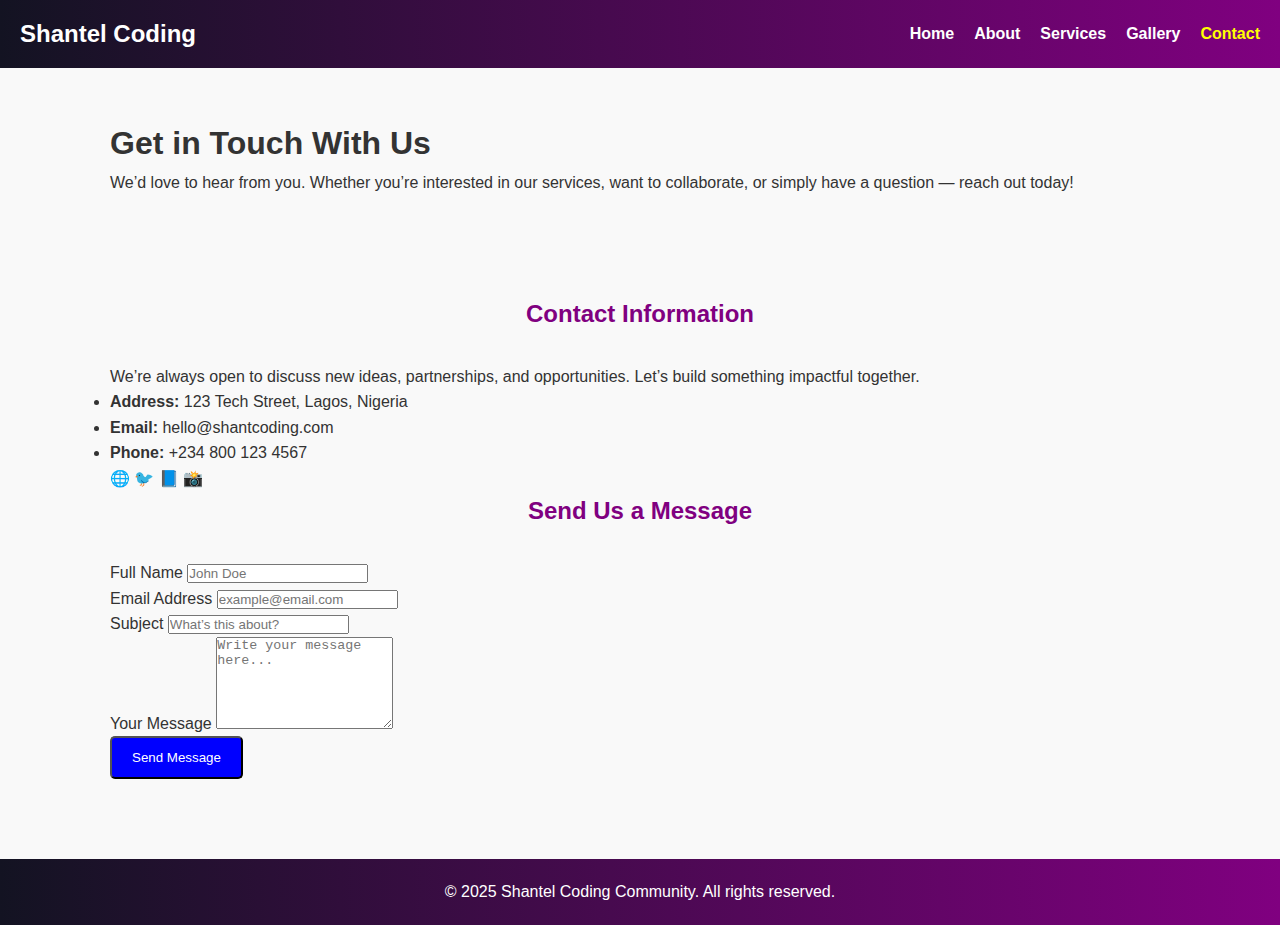
<file: contact.html>
<!DOCTYPE html>
<html lang="en">
<head>
  <meta charset="UTF-8">
  <meta name="viewport" content="width=device-width, initial-scale=1.0">
  <title>Contact | Shantel Coding</title>
  <link rel="stylesheet" href="style.css">
</head>
<body>
  <header>
    <nav>
      <div class="logo">Shantel Coding</div>
      <div class="hamburger" onclick="document.querySelector('.nav-links').classList.toggle('show')">
        <span></span><span></span><span></span>
      </div>
      <div class="nav-links">
        <a href="index.html">Home</a>
        <a href="about.html">About</a>
        <a href="services.html">Services</a>
        <a href="gallery.html">Gallery</a>
        <a href="contact.html" class="active">Contact</a>
      </div>
    </nav>
  </header>

  <section class="contact-hero">
    <h1>Get in Touch With Us</h1>
    <p>We’d love to hear from you. Whether you’re interested in our services, want to collaborate, or simply have a question — reach out today!</p>
  </section>

  <section class="contact-container">
    <!-- Left: Info -->
    <div class="contact-info">
      <h2>Contact Information</h2>
      <p>We’re always open to discuss new ideas, partnerships, and opportunities. Let’s build something impactful together.</p>
      <ul>
        <li><strong>Address:</strong> 123 Tech Street, Lagos, Nigeria</li>
        <li><strong>Email:</strong> hello@shantcoding.com</li>
        <li><strong>Phone:</strong> +234 800 123 4567</li>
      </ul>
      <div class="socials">
        <a href="#">🌐</a>
        <a href="#">🐦</a>
        <a href="#">📘</a>
        <a href="#">📸</a>
      </div>
    </div>

    <!-- Right: Form -->
    <div class="contact-form">
      <h2>Send Us a Message</h2>
      <form>
        <div class="form-row">
          <div class="form-group">
            <label for="name">Full Name</label>
            <input type="text" id="name" placeholder="John Doe" required>
          </div>
          <div class="form-group">
            <label for="email">Email Address</label>
            <input type="email" id="email" placeholder="example@email.com" required>
          </div>
        </div>

        <div class="form-group">
          <label for="subject">Subject</label>
          <input type="text" id="subject" placeholder="What’s this about?">
        </div>

        <div class="form-group">
          <label for="message">Your Message</label>
          <textarea id="message" rows="6" placeholder="Write your message here..." required></textarea>
        </div>

        <button type="submit" class="btn">Send Message</button>
      </form>
    </div>
  </section>

  <footer>
    <p>&copy; 2025 Shantel Coding Community. All rights reserved.</p>
  </footer>
</body>
</html>
</file>
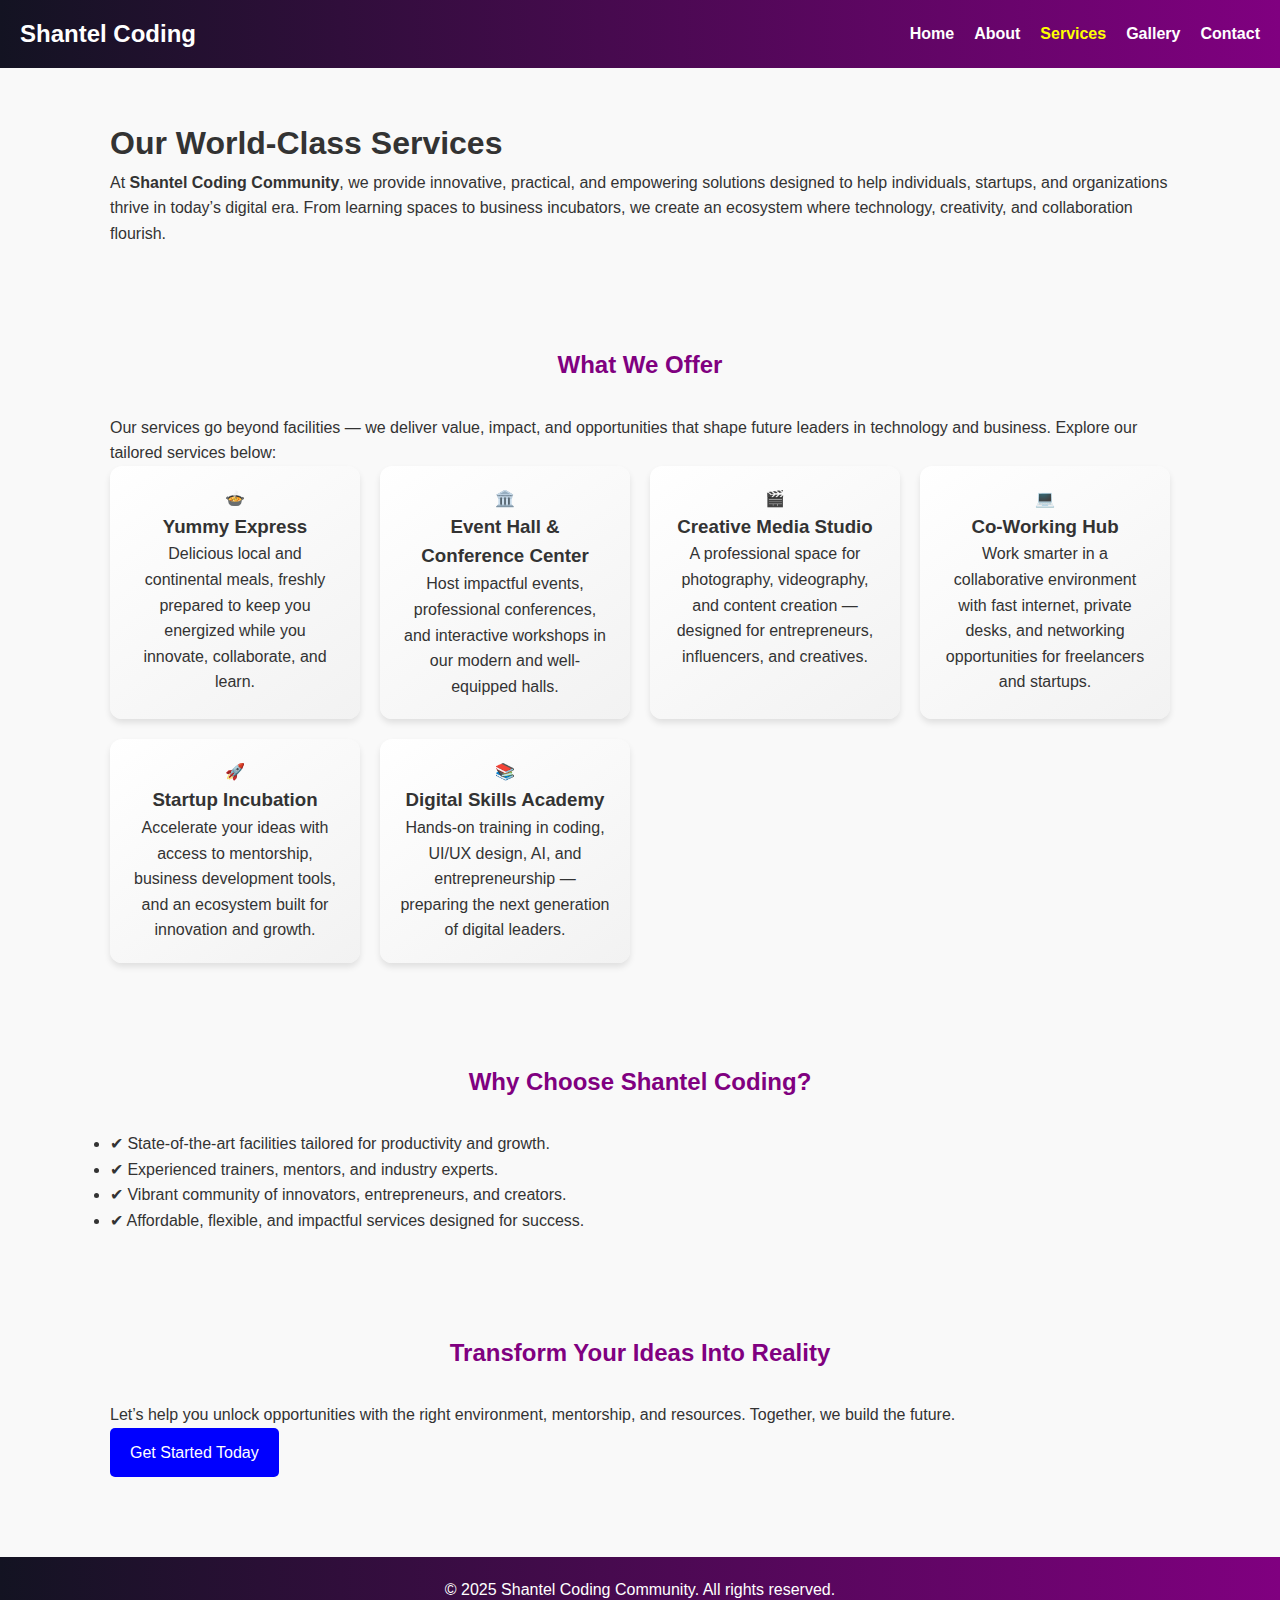
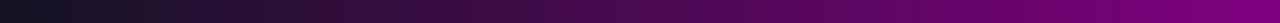
<file: services.html>
<!DOCTYPE html>
<html lang="en">
<head>
  <meta charset="UTF-8">
  <meta name="viewport" content="width=device-width, initial-scale=1.0">
  <title>Services | Shantel Coding</title>
  <link rel="stylesheet" href="style.css">
</head>
<body>
  <!-- Header -->
  <header>
    <nav>
      <div class="logo">Shantel Coding</div>
      <div class="hamburger" onclick="document.querySelector('.nav-links').classList.toggle('show')">
        <span></span><span></span><span></span>
      </div>
      <div class="nav-links">
        <a href="index.html">Home</a>
        <a href="about.html">About</a>
        <a href="services.html" class="active">Services</a>
        <a href="gallery.html">Gallery</a>
        <a href="contact.html">Contact</a>
      </div>
    </nav>
  </header>

  <!-- Hero Section -->
  <section class="services-hero">
    <h1>Our World-Class Services</h1>
    <p>
      At <strong>Shantel Coding Community</strong>, we provide innovative, practical, and empowering solutions 
      designed to help individuals, startups, and organizations thrive in today’s digital era.  
      From learning spaces to business incubators, we create an ecosystem where technology, creativity, and collaboration flourish.
    </p>
  </section>

  <!-- Services Section -->
  <section class="services">
    <h2>What We Offer</h2>
    <p class="intro">
      Our services go beyond facilities — we deliver value, impact, and opportunities that shape future leaders in technology and business.  
      Explore our tailored services below:
    </p>

    <div class="services-grid">
      <div class="service-card fade-in">
        <span class="icon">🍲</span>
        <h3>Yummy Express</h3>
        <p>Delicious local and continental meals, freshly prepared to keep you energized while you innovate, collaborate, and learn.</p>
      </div>
      <div class="service-card fade-in">
        <span class="icon">🏛️</span>
        <h3>Event Hall & Conference Center</h3>
        <p>Host impactful events, professional conferences, and interactive workshops in our modern and well-equipped halls.</p>
      </div>
      <div class="service-card fade-in">
        <span class="icon">🎬</span>
        <h3>Creative Media Studio</h3>
        <p>A professional space for photography, videography, and content creation — designed for entrepreneurs, influencers, and creatives.</p>
      </div>
      <div class="service-card fade-in">
        <span class="icon">💻</span>
        <h3>Co-Working Hub</h3>
        <p>Work smarter in a collaborative environment with fast internet, private desks, and networking opportunities for freelancers and startups.</p>
      </div>
      <div class="service-card fade-in">
        <span class="icon">🚀</span>
        <h3>Startup Incubation</h3>
        <p>Accelerate your ideas with access to mentorship, business development tools, and an ecosystem built for innovation and growth.</p>
      </div>
      <div class="service-card fade-in">
        <span class="icon">📚</span>
        <h3>Digital Skills Academy</h3>
        <p>Hands-on training in coding, UI/UX design, AI, and entrepreneurship — preparing the next generation of digital leaders.</p>
      </div>
    </div>
  </section>

  <!-- Why Choose Us -->
  <section class="why-us">
    <h2>Why Choose Shantel Coding?</h2>
    <ul>
      <li>✔ State-of-the-art facilities tailored for productivity and growth.</li>
      <li>✔ Experienced trainers, mentors, and industry experts.</li>
      <li>✔ Vibrant community of innovators, entrepreneurs, and creators.</li>
      <li>✔ Affordable, flexible, and impactful services designed for success.</li>
    </ul>
  </section>

  <!-- Call to Action -->
  <section class="cta">
    <h2>Transform Your Ideas Into Reality</h2>
    <p>Let’s help you unlock opportunities with the right environment, mentorship, and resources. Together, we build the future.</p>
    <a href="contact.html" class="btn">Get Started Today</a>
  </section>

  <!-- Footer -->
  <footer>
    <p>&copy; 2025 Shantel Coding Community. All rights reserved.</p>
  </footer>

  <!-- Small Animation Script -->
  <script>
    const cards = document.querySelectorAll('.fade-in');
    const options = { threshold: 0.2 };

    const observer = new IntersectionObserver((entries, observer) => {
      entries.forEach(entry => {
        if(entry.isIntersecting){
          entry.target.classList.add('show');
          observer.unobserve(entry.target);
        }
      });
    }, options);

    cards.forEach(card => observer.observe(card));
  </script>
</body>
</html>
</file>
<file: style.css>
/* Reset & Base */
* { margin: 0; padding: 0; box-sizing: border-box; }
body { font-family: Arial, sans-serif; line-height: 1.6; color: #333; background-color: #f9f9f9; }
a { text-decoration: none; color: inherit; }
img { max-width: 100%; height: auto; border-radius: 8px; }

/* Header & Navbar */
header { background: linear-gradient(90deg, #131322, purple); color: white; padding: 15px 20px; position: sticky; top: 0; z-index: 1000; }
.logo { font-size: 1.5rem; font-weight: bold; }
nav { display: flex; justify-content: space-between; align-items: center; }
.nav-links { display: flex; gap: 20px; }
.nav-links a { color: white; font-weight: bold; transition: color 0.3s; }
.nav-links a:hover, .nav-links .active { color: yellow; }
.hamburger { display: none; flex-direction: column; cursor: pointer; }
.hamburger span { width: 25px; height: 3px; background: white; margin: 4px; }

/* Hero */
.hero { background: linear-gradient(120deg, rgba(75,146,168,0.8), rgba(128,0,128,0.7)), url('images/hero-bg.jpg') center/cover no-repeat; text-align: center; color: white; padding: 80px 20px; animation: fadeIn 2s ease-in-out; }
.hero h1 { font-size: 2.5rem; margin-bottom: 15px; }
.hero p { font-size: 1.2rem; margin-bottom: 20px; }
.btn { display: inline-block; background: blue; color: white; padding: 12px 20px; border-radius: 5px; transition: background 0.3s, transform 0.3s; }
.btn:hover { background: purple; transform: scale(1.05); }

/* Sections */
section { padding: 50px 20px; max-width: 1100px; margin: auto; }
section h2 { text-align: center; color: purple; margin-bottom: 30px; }

/* About */
.about p { text-align: center; margin-bottom: 15px; }

/* Services */
.services-grid { display: grid; grid-template-columns: repeat(auto-fit, minmax(250px, 1fr)); gap: 20px; }
.service-card { background: linear-gradient(145deg, #ffffff, #f2f2f2); border-radius: 12px; padding: 20px; text-align: center; box-shadow: 0 4px 6px rgba(0,0,0,0.1); transition: transform 0.3s, box-shadow 0.3s; }
.service-card:hover { transform: translateY(-8px) scale(1.03); box-shadow: 0 8px 15px rgba(0,0,0,0.2); }

/* Gallery */
.gallery-grid { display: grid; grid-template-columns: repeat(auto-fit, minmax(250px, 1fr)); gap: 15px; }
.gallery-grid img, .gallery-grid video { border-radius: 12px; transition: transform 0.5s ease, opacity 0.5s ease; }
.gallery-grid img:hover, .gallery-grid video:hover { transform: scale(1.08); opacity: 0.9; }

/* Contact */
.contact { text-align: center; }
.contact a { color: blue; font-weight: bold; }

/* Footer */
footer { background: linear-gradient(90deg, #131322, purple); color: white; text-align: center; padding: 20px; margin-top: 30px; }

/* Animations */
@keyframes fadeIn { from { opacity: 0; transform: translateY(20px); } to { opacity: 1; transform: translateY(0); } }

/* Responsive */
@media (max-width: 768px) {
  .nav-links { display: none; flex-direction: column; background: purple; position: absolute; top: 60px; right: 0; width: 200px; padding: 10px; }
  .nav-links.show { display: flex; }
  .hamburger { display: flex; }
}
</file>
